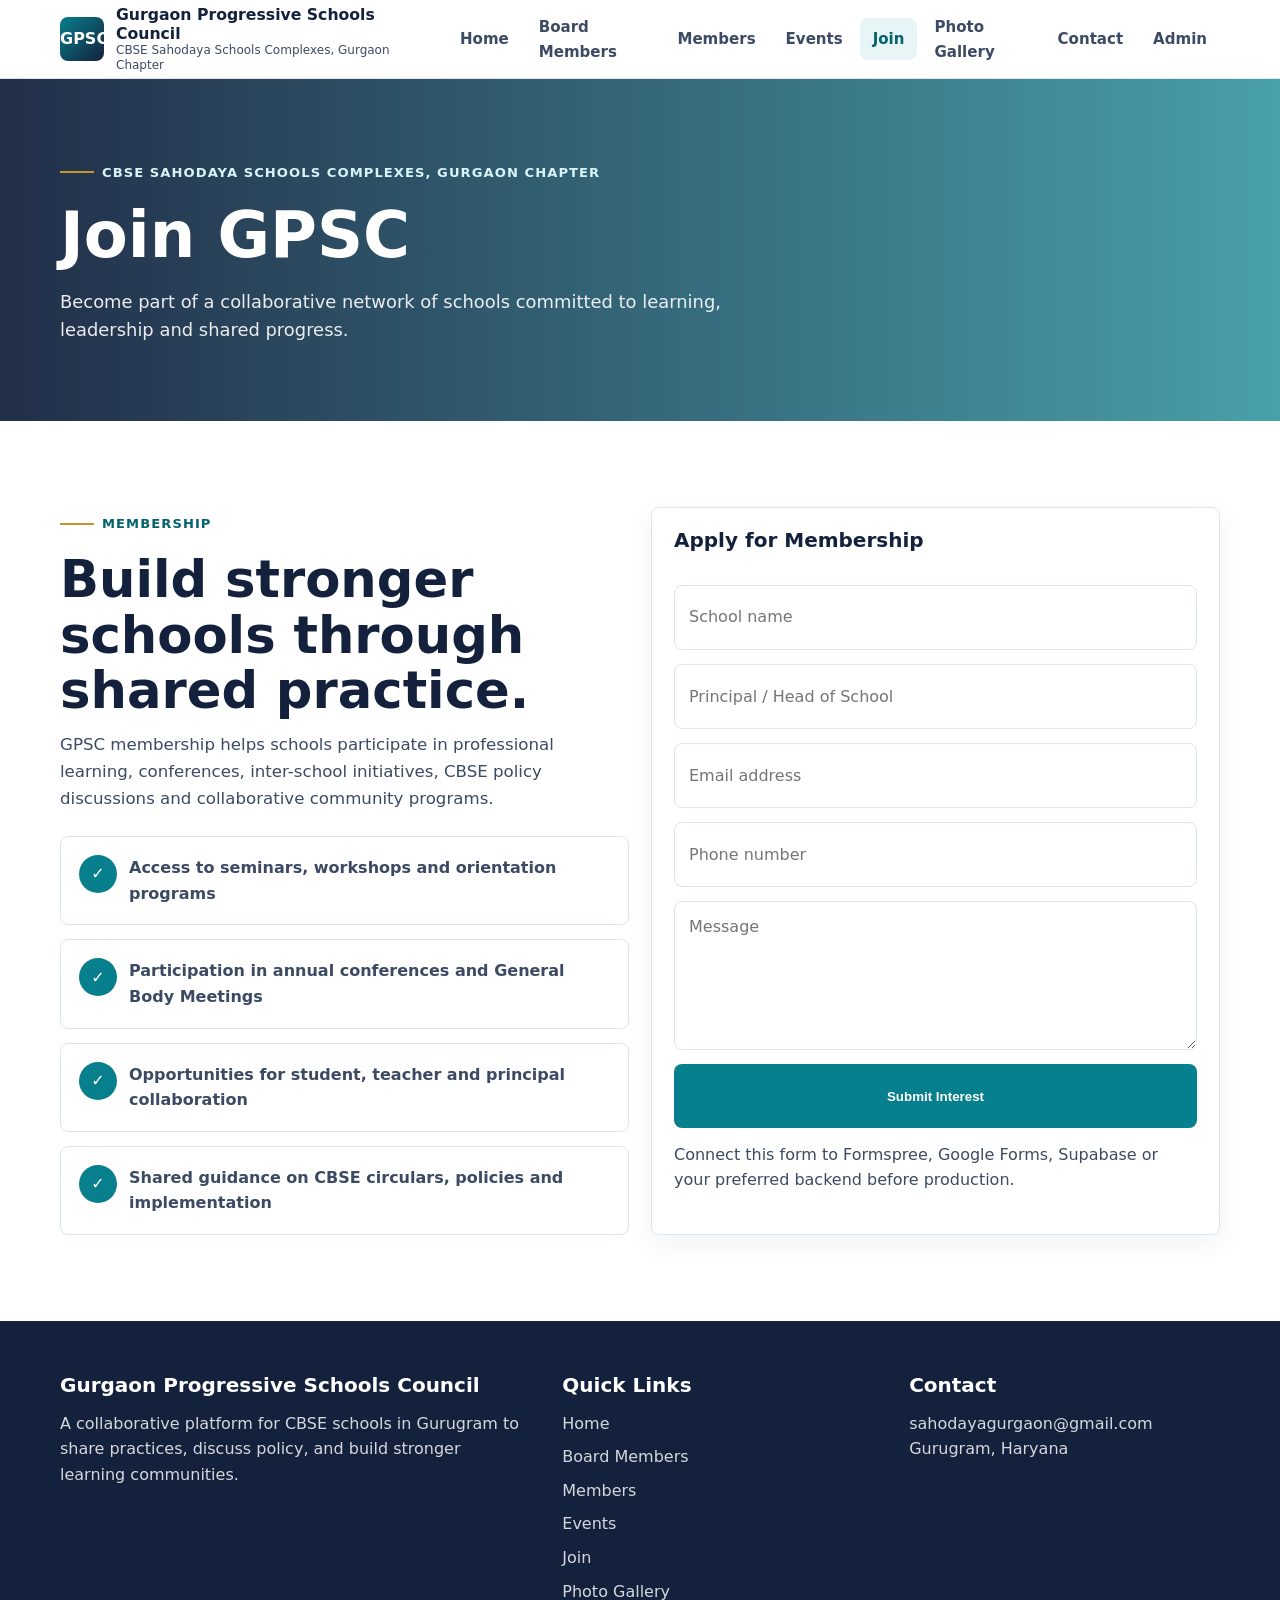
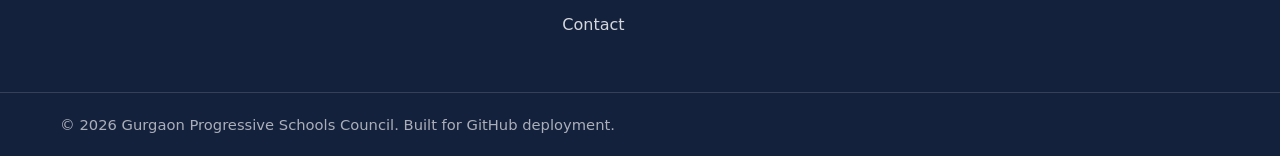
<file: join.html>
<!doctype html>
<html lang="en">
  <head>
    <meta charset="utf-8">
    <meta name="viewport" content="width=device-width, initial-scale=1">
    <meta name="description" content="Apply for membership with Gurgaon Progressive Schools Council.">
    <title>Join GPSC</title>
    <link rel="stylesheet" href="assets/css/styles.css">
  </head>
  <body data-page="join">
    <header id="site-header" class="site-header"></header>
    <main id="app"></main>
    <footer id="site-footer" class="site-footer"></footer>
    <script src="assets/js/app.js"></script>
  </body>
</html>
</file>
<file: assets/css/styles.css>
:root {
  --ink: #14213d;
  --ink-soft: #3c4a64;
  --paper: #ffffff;
  --mist: #f4f7fb;
  --line: #dce4ef;
  --teal: #087f8c;
  --teal-dark: #05636d;
  --gold: #c8942f;
  --coral: #c85f4a;
  --shadow: 0 18px 50px rgba(20, 33, 61, 0.12);
  --radius: 8px;
}

* {
  box-sizing: border-box;
}

html {
  scroll-behavior: smooth;
}

body {
  margin: 0;
  color: var(--ink);
  background: var(--paper);
  font-family: Inter, ui-sans-serif, system-ui, -apple-system, BlinkMacSystemFont, "Segoe UI", sans-serif;
  line-height: 1.6;
}

body.nav-open {
  overflow: hidden;
}

a {
  color: inherit;
  text-decoration: none;
}

img {
  display: block;
  max-width: 100%;
}

.container {
  width: min(1160px, calc(100% - 40px));
  margin: 0 auto;
}

.site-header {
  position: sticky;
  top: 0;
  z-index: 20;
  background: rgba(255, 255, 255, 0.94);
  border-bottom: 1px solid rgba(220, 228, 239, 0.9);
  backdrop-filter: blur(16px);
}

.nav-shell {
  display: flex;
  align-items: center;
  justify-content: space-between;
  min-height: 78px;
  gap: 24px;
}

.brand {
  display: flex;
  align-items: center;
  gap: 12px;
  min-width: 230px;
}

.brand-mark {
  display: grid;
  width: 44px;
  height: 44px;
  place-items: center;
  border-radius: var(--radius);
  color: #fff;
  background: linear-gradient(135deg, var(--teal), var(--ink));
  font-weight: 800;
}

.brand-title {
  display: block;
  color: var(--ink);
  font-size: 0.98rem;
  font-weight: 800;
  letter-spacing: 0;
  line-height: 1.2;
}

.brand-subtitle {
  display: block;
  color: var(--ink-soft);
  font-size: 0.75rem;
  line-height: 1.2;
}

.nav-toggle {
  display: none;
  width: 42px;
  height: 42px;
  border: 1px solid var(--line);
  border-radius: var(--radius);
  color: var(--ink);
  background: #fff;
  cursor: pointer;
}

.nav-menu {
  display: flex;
  align-items: center;
  gap: 4px;
  list-style: none;
  margin: 0;
  padding: 0;
}

.nav-menu a {
  display: inline-flex;
  align-items: center;
  min-height: 42px;
  padding: 0 13px;
  border-radius: var(--radius);
  color: var(--ink-soft);
  font-size: 0.94rem;
  font-weight: 700;
}

.nav-menu a:hover,
.nav-menu a.active {
  color: var(--teal-dark);
  background: #e8f5f6;
}

.button {
  display: inline-flex;
  align-items: center;
  justify-content: center;
  min-height: 44px;
  padding: 0 18px;
  border: 1px solid transparent;
  border-radius: var(--radius);
  color: #fff;
  background: var(--teal);
  font-weight: 800;
  cursor: pointer;
  transition: transform 0.16s ease, box-shadow 0.16s ease, background 0.16s ease;
}

.button:hover {
  background: var(--teal-dark);
  box-shadow: 0 12px 25px rgba(8, 127, 140, 0.18);
  transform: translateY(-1px);
}

.button.secondary {
  color: var(--ink);
  background: #fff;
  border-color: var(--line);
}

.button.secondary:hover {
  color: var(--teal-dark);
  background: #f8fbfd;
  box-shadow: none;
}

.hero {
  position: relative;
  min-height: 650px;
  color: #fff;
  background:
    linear-gradient(90deg, rgba(20, 33, 61, 0.92), rgba(20, 33, 61, 0.62), rgba(20, 33, 61, 0.18)),
    url("https://images.unsplash.com/photo-1523580846011-d3a5bc25702b?auto=format&fit=crop&w=2200&q=85") center / cover;
}

.hero .container {
  min-height: 650px;
  display: flex;
  align-items: center;
  padding: 80px 0 118px;
}

.hero-content {
  max-width: 740px;
}

.eyebrow {
  display: inline-flex;
  align-items: center;
  gap: 8px;
  margin-bottom: 18px;
  color: #d8f4f6;
  font-size: 0.82rem;
  font-weight: 900;
  letter-spacing: 0.08em;
  text-transform: uppercase;
}

.eyebrow::before {
  content: "";
  width: 34px;
  height: 2px;
  background: var(--gold);
}

h1,
h2,
h3 {
  margin: 0;
  line-height: 1.08;
  letter-spacing: 0;
}

h1 {
  font-size: clamp(2.55rem, 6vw, 5.4rem);
  max-width: 950px;
}

h2 {
  color: var(--ink);
  font-size: clamp(2rem, 4vw, 3.4rem);
}

h3 {
  color: var(--ink);
  font-size: 1.25rem;
}

p {
  margin: 0;
}

.lead {
  max-width: 760px;
  margin-top: 22px;
  color: rgba(255, 255, 255, 0.9);
  font-size: clamp(1.05rem, 2vw, 1.3rem);
}

.hero-actions {
  display: flex;
  flex-wrap: wrap;
  gap: 12px;
  margin-top: 34px;
}

.hero-actions .secondary {
  color: #fff;
  background: rgba(255, 255, 255, 0.1);
  border-color: rgba(255, 255, 255, 0.32);
}

.hero-strip {
  position: absolute;
  right: 0;
  bottom: 0;
  left: 0;
  background: rgba(255, 255, 255, 0.93);
  border-top: 1px solid rgba(255, 255, 255, 0.4);
}

.stat-grid {
  display: grid;
  grid-template-columns: repeat(3, 1fr);
  gap: 1px;
  color: var(--ink);
  background: var(--line);
}

.stat {
  padding: 24px;
  background: #fff;
}

.stat strong {
  display: block;
  color: var(--teal);
  font-size: 2rem;
  line-height: 1;
}

.stat span {
  display: block;
  margin-top: 5px;
  color: var(--ink-soft);
  font-weight: 700;
}

.section {
  padding: 86px 0;
}

.section.alt {
  background: var(--mist);
}

.section-head {
  display: flex;
  align-items: end;
  justify-content: space-between;
  gap: 28px;
  margin-bottom: 34px;
}

.section-copy {
  max-width: 690px;
  margin-top: 14px;
  color: var(--ink-soft);
  font-size: 1.04rem;
}

.page-hero {
  padding: 76px 0;
  color: #fff;
  background:
    linear-gradient(90deg, rgba(20, 33, 61, 0.94), rgba(8, 127, 140, 0.74)),
    url("https://images.unsplash.com/photo-1509062522246-3755977927d7?auto=format&fit=crop&w=2200&q=85") center / cover;
}

.page-hero h1 {
  font-size: clamp(2.3rem, 5vw, 4.5rem);
}

.page-hero p {
  max-width: 760px;
  margin-top: 18px;
  color: rgba(255, 255, 255, 0.9);
  font-size: 1.12rem;
}

.grid {
  display: grid;
  gap: 22px;
}

.grid.two {
  grid-template-columns: repeat(2, minmax(0, 1fr));
}

.grid.three {
  grid-template-columns: repeat(3, minmax(0, 1fr));
}

.grid.four {
  grid-template-columns: repeat(4, minmax(0, 1fr));
}

.card {
  overflow: hidden;
  border: 1px solid var(--line);
  border-radius: var(--radius);
  background: #fff;
  box-shadow: 0 8px 28px rgba(20, 33, 61, 0.06);
}

.card-body {
  padding: 22px;
}

.card-media {
  width: 100%;
  height: 220px;
  object-fit: cover;
  background: var(--mist);
}

.card-meta {
  display: flex;
  flex-wrap: wrap;
  gap: 8px;
  margin-bottom: 12px;
}

.pill {
  display: inline-flex;
  align-items: center;
  min-height: 28px;
  padding: 0 10px;
  border-radius: 999px;
  color: var(--teal-dark);
  background: #e7f5f6;
  font-size: 0.78rem;
  font-weight: 900;
}

.pill.gold {
  color: #7b570f;
  background: #fff1ce;
}

.muted {
  color: var(--ink-soft);
}

.activity-list {
  display: grid;
  gap: 14px;
  margin: 0;
  padding: 0;
  list-style: none;
}

.activity-list li {
  display: grid;
  grid-template-columns: 38px 1fr;
  align-items: start;
  gap: 12px;
  padding: 18px;
  border: 1px solid var(--line);
  border-radius: var(--radius);
  background: #fff;
  color: var(--ink-soft);
  font-weight: 650;
}

.activity-list li::before {
  content: "✓";
  display: grid;
  width: 38px;
  height: 38px;
  place-items: center;
  border-radius: 50%;
  color: #fff;
  background: var(--teal);
  font-weight: 900;
}

.profile-card .card-media {
  height: 270px;
  object-position: center top;
}

.profile-role {
  color: var(--gold);
  font-size: 0.82rem;
  font-weight: 950;
  letter-spacing: 0.07em;
  text-transform: uppercase;
}

.details {
  display: grid;
  gap: 8px;
  margin-top: 16px;
  color: var(--ink-soft);
  font-size: 0.95rem;
}

.details a {
  color: var(--teal-dark);
  font-weight: 800;
}

.toolbar {
  display: grid;
  grid-template-columns: 1fr auto auto;
  gap: 12px;
  margin-bottom: 24px;
}

.input,
.select,
.textarea {
  width: 100%;
  min-height: 46px;
  border: 1px solid var(--line);
  border-radius: var(--radius);
  padding: 0 14px;
  color: var(--ink);
  background: #fff;
  font: inherit;
}

.textarea {
  min-height: 130px;
  padding-top: 12px;
  resize: vertical;
}

.directory-list {
  display: grid;
  gap: 16px;
}

.school-card {
  display: grid;
  grid-template-columns: 220px 1fr;
}

.school-card .card-media {
  height: 100%;
  min-height: 220px;
}

.school-actions {
  display: flex;
  flex-wrap: wrap;
  gap: 10px;
  margin-top: 18px;
}

.table-wrap {
  overflow-x: auto;
  border: 1px solid var(--line);
  border-radius: var(--radius);
  background: #fff;
}

table {
  width: 100%;
  border-collapse: collapse;
  min-width: 840px;
}

th,
td {
  padding: 14px 16px;
  border-bottom: 1px solid var(--line);
  text-align: left;
  vertical-align: top;
}

th {
  color: var(--ink);
  background: #f8fbfd;
  font-size: 0.82rem;
  letter-spacing: 0.04em;
  text-transform: uppercase;
}

td {
  color: var(--ink-soft);
}

.timeline {
  position: relative;
  display: grid;
  gap: 22px;
}

.timeline-item {
  display: grid;
  grid-template-columns: 160px 1fr;
  gap: 24px;
}

.timeline-date {
  color: var(--teal-dark);
  font-weight: 950;
}

.event-card {
  display: grid;
  grid-template-columns: 280px 1fr;
}

.event-card .card-media {
  height: 100%;
  min-height: 230px;
}

.links-row {
  display: flex;
  flex-wrap: wrap;
  gap: 10px;
  margin-top: 18px;
}

.contact-grid {
  display: grid;
  grid-template-columns: 0.85fr 1.15fr;
  gap: 30px;
}

.contact-panel {
  padding: 28px;
  border-radius: var(--radius);
  color: #fff;
  background: var(--ink);
}

.contact-panel a {
  color: #d8f4f6;
  font-weight: 800;
}

.form {
  display: grid;
  gap: 14px;
}

.site-footer {
  color: rgba(255, 255, 255, 0.82);
  background: var(--ink);
}

.footer-grid {
  display: grid;
  grid-template-columns: 1.2fr 0.8fr 0.8fr;
  gap: 36px;
  padding: 54px 0;
}

.site-footer h3 {
  color: #fff;
  margin-bottom: 14px;
}

.footer-links {
  display: grid;
  gap: 8px;
}

.footer-links a:hover {
  color: #fff;
}

.footer-bottom {
  padding: 20px 0;
  border-top: 1px solid rgba(255, 255, 255, 0.14);
  color: rgba(255, 255, 255, 0.64);
  font-size: 0.92rem;
}

.empty {
  padding: 24px;
  border: 1px dashed var(--line);
  border-radius: var(--radius);
  color: var(--ink-soft);
  background: #fff;
}

@media (max-width: 920px) {
  .nav-toggle {
    display: inline-grid;
    place-items: center;
  }

  .nav-menu {
    position: fixed;
    inset: 78px 0 auto 0;
    display: none;
    flex-direction: column;
    align-items: stretch;
    padding: 18px 20px 24px;
    background: #fff;
    border-bottom: 1px solid var(--line);
    box-shadow: var(--shadow);
  }

  body.nav-open .nav-menu {
    display: flex;
  }

  .nav-menu a {
    justify-content: space-between;
  }

  .grid.three,
  .grid.four,
  .grid.two,
  .footer-grid,
  .contact-grid {
    grid-template-columns: 1fr;
  }

  .school-card,
  .event-card,
  .timeline-item {
    grid-template-columns: 1fr;
  }

  .school-card .card-media,
  .event-card .card-media {
    height: 240px;
  }

  .toolbar {
    grid-template-columns: 1fr;
  }

  .section-head {
    align-items: start;
    flex-direction: column;
  }
}

@media (max-width: 640px) {
  .container {
    width: min(100% - 28px, 1160px);
  }

  .hero,
  .hero .container {
    min-height: 720px;
  }

  .hero .container {
    align-items: flex-start;
    padding-top: 76px;
  }

  .hero-strip {
    position: static;
  }

  .stat-grid {
    grid-template-columns: 1fr;
  }

  .section {
    padding: 62px 0;
  }

  .page-hero {
    padding: 58px 0;
  }
}
</file>
